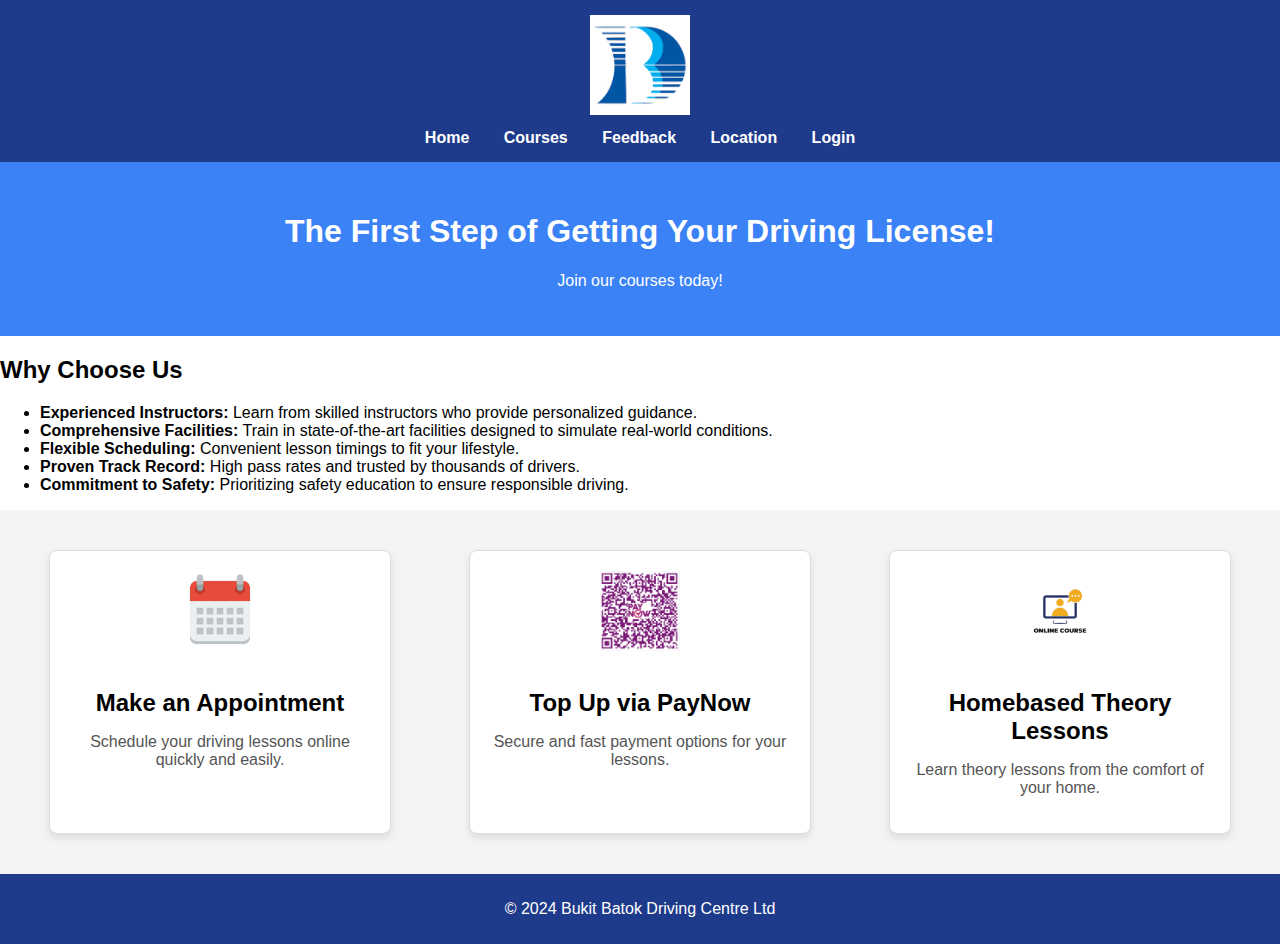
<file: index.html>
<!DOCTYPE html>
<html lang="en">
<head>
    <meta charset="UTF-8">
    <meta name="viewport" content="width=device-width, initial-scale=1.0">
    <title>Bukit Batok Driving Centre - Home</title>
    <link rel="stylesheet" href="css/styles.css">
</head>
<body>

    <header>
        <img src="images/logo.png" alt="Bukit Batok Driving Centre Logo" class="logo">
        <nav>
            <a href="index.html">Home</a>
            <a href="courses.html">Courses</a>
            <a href="feedback.html">Feedback</a>
            <a href="location.html">Location</a>
            <a href="login.html">Login</a>
        </nav>
    </header>
    

<section class="banner">
    <h1>The First Step of Getting Your Driving License!</h1>
    <p>Join our courses today!</p>
</section>

<section class="why-choose-us">
    <h2>Why Choose Us</h2>
    <ul>
        <li><strong>Experienced Instructors:</strong> Learn from skilled instructors who provide personalized guidance.</li>
        <li><strong>Comprehensive Facilities:</strong> Train in state-of-the-art facilities designed to simulate real-world conditions.</li>
        <li><strong>Flexible Scheduling:</strong> Convenient lesson timings to fit your lifestyle.</li>
        <li><strong>Proven Track Record:</strong> High pass rates and trusted by thousands of drivers.</li>
        <li><strong>Commitment to Safety:</strong> Prioritizing safety education to ensure responsible driving.</li>
    </ul>
</section>

<section class="features">
    <div class="feature-item">
        <img src="images/appointment.png" alt="Make an Appointment">
        <h3>Make an Appointment</h3>
        <p>Schedule your driving lessons online quickly and easily.</p>
    </div>
    <div class="feature-item">
        <img src="images/paynow.png" alt="Top Up PayNow">
        <h3>Top Up via PayNow</h3>
        <p>Secure and fast payment options for your lessons.</p>
    </div>
    <div class="feature-item">
        <img src="images/theory.png" alt="Homebased Theory Lessons">
        <h3>Homebased Theory Lessons</h3>
        <p>Learn theory lessons from the comfort of your home.</p>
    </div>
</section>


<footer>
    <p>&copy; 2024 Bukit Batok Driving Centre Ltd</p>
</footer>

<script src="js/script.js"></script>
</body>
</html>
</file>
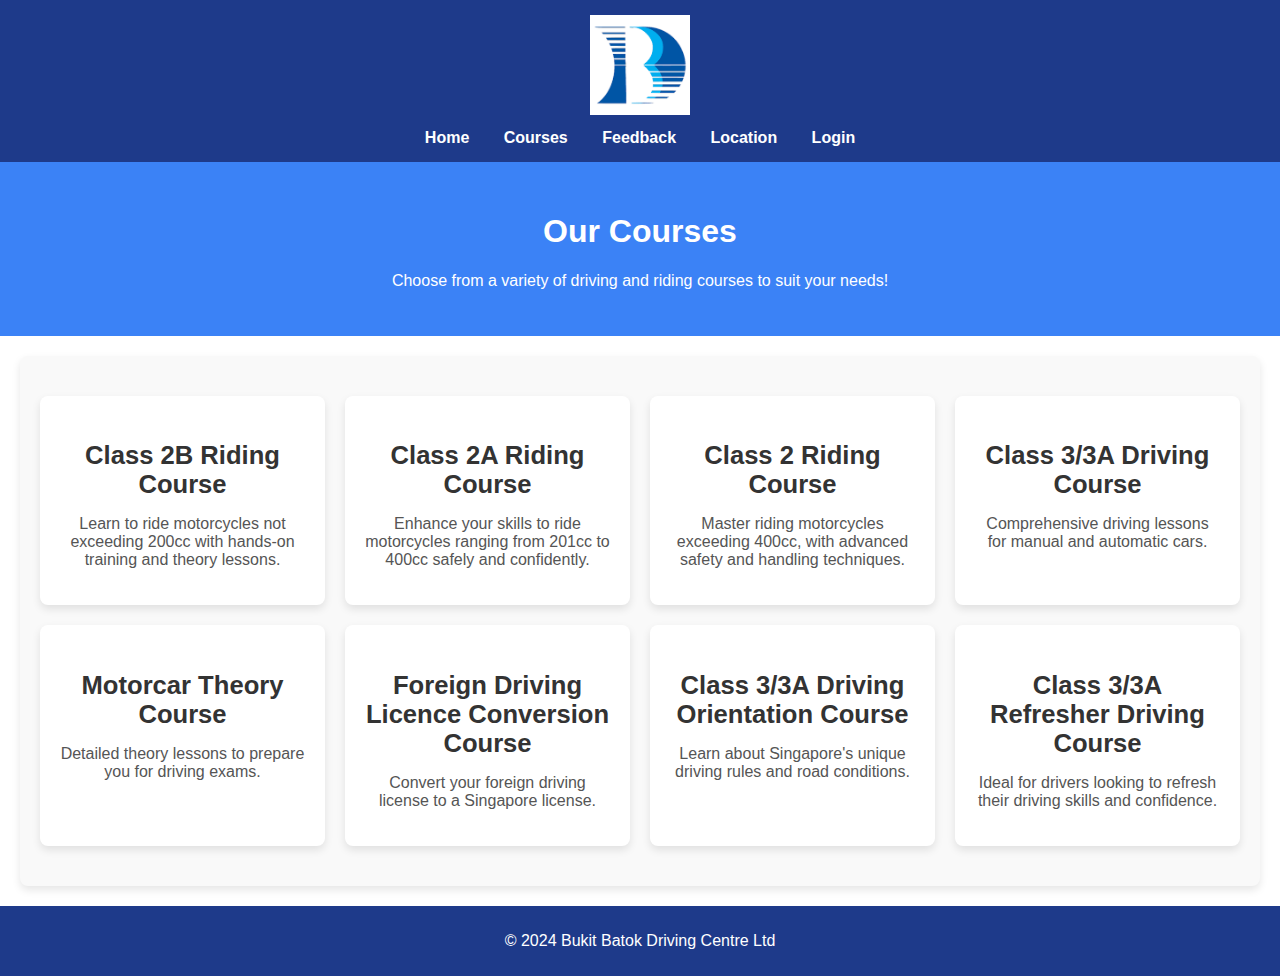
<file: courses.html>
<!DOCTYPE html>
<html lang="en">
<head>
    <meta charset="UTF-8">
    <meta name="viewport" content="width=device-width, initial-scale=1.0">
    <title>Courses - Bukit Batok Driving Centre</title>
    <link rel="stylesheet" href="css/styles.css">
</head>
<body>

<header>
    <img src="images/logo.png" alt="Bukit Batok Driving Centre Logo" class="logo">
    <nav>
        <a href="index.html">Home</a>
        <a href="courses.html">Courses</a>
        <a href="feedback.html">Feedback</a>
        <a href="location.html">Location</a>
        <a href="login.html">Login</a>
    </nav>
</header>

<section class="banner">
    <h1>Our Courses</h1>
    <p>Choose from a variety of driving and riding courses to suit your needs!</p>
</section>

<section class="courses-list">
    <div class="course-item">
        <h3>Class 2B Riding Course</h3>
        <p>Learn to ride motorcycles not exceeding 200cc with hands-on training and theory lessons.</p>
    </div>
    <div class="course-item">
        <h3>Class 2A Riding Course</h3>
        <p>Enhance your skills to ride motorcycles ranging from 201cc to 400cc safely and confidently.</p>
    </div>
    <div class="course-item">
        <h3>Class 2 Riding Course</h3>
        <p>Master riding motorcycles exceeding 400cc, with advanced safety and handling techniques.</p>
    </div>
    <div class="course-item">
        <h3>Class 3/3A Driving Course</h3>
        <p>Comprehensive driving lessons for manual and automatic cars.</p>
    </div>
    <div class="course-item">
        <h3>Motorcar Theory Course</h3>
        <p>Detailed theory lessons to prepare you for driving exams.</p>
    </div>
    <div class="course-item">
        <h3>Foreign Driving Licence Conversion Course</h3>
        <p>Convert your foreign driving license to a Singapore license.</p>
    </div>
    <div class="course-item">
        <h3>Class 3/3A Driving Orientation Course</h3>
        <p>Learn about Singapore's unique driving rules and road conditions.</p>
    </div>
    <div class="course-item">
        <h3>Class 3/3A Refresher Driving Course</h3>
        <p>Ideal for drivers looking to refresh their driving skills and confidence.</p>
    </div>
</section>

<footer>
    <p>&copy; 2024 Bukit Batok Driving Centre Ltd</p>
</footer>

</body>
</html>
</file>
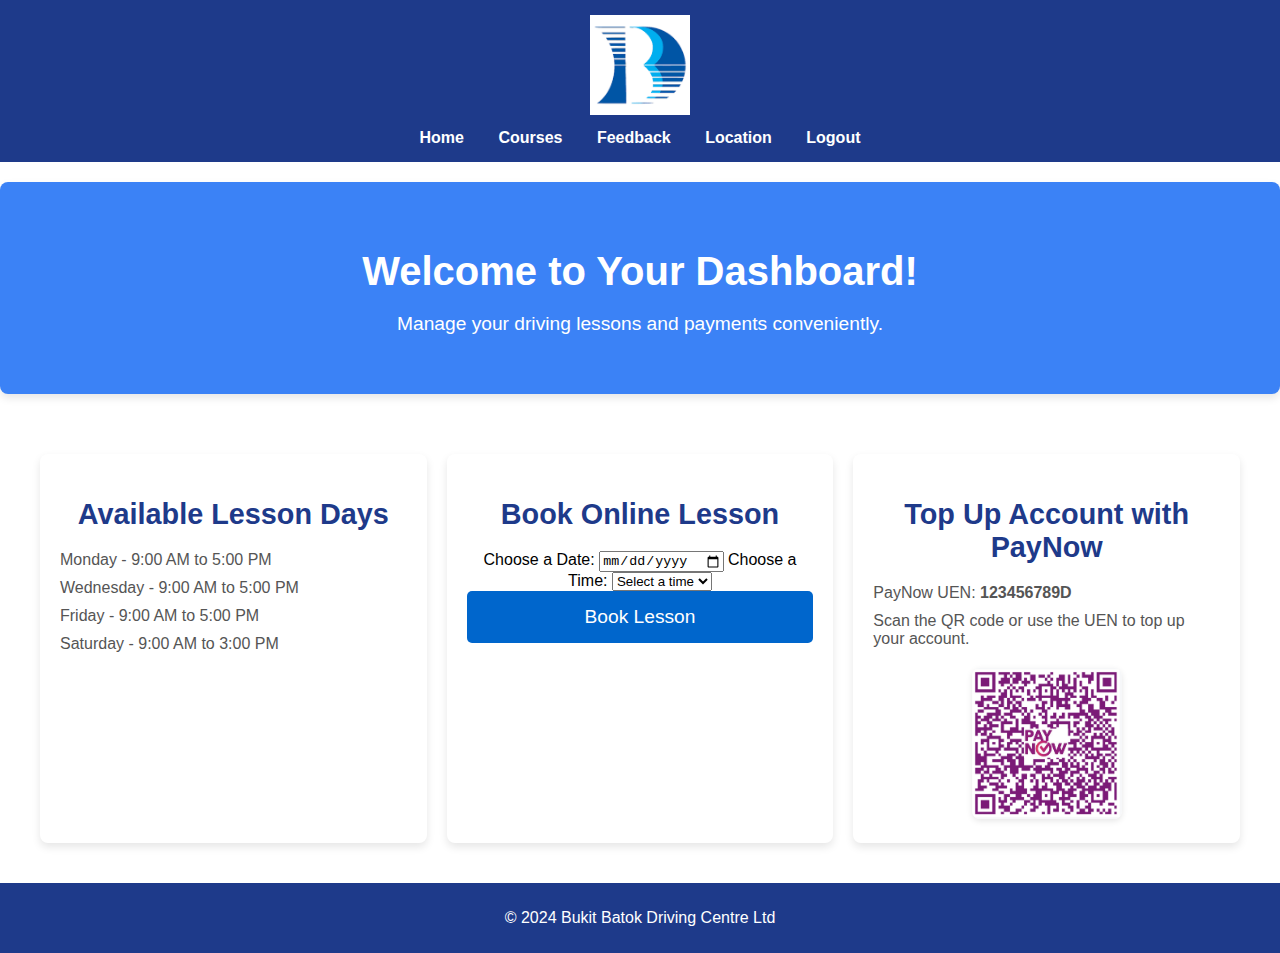
<file: dashboard.html>
<!DOCTYPE html>
<html lang="en">
<head>
    <meta charset="UTF-8">
    <meta name="viewport" content="width=device-width, initial-scale=1.0">
    <title>Dashboard - Bukit Batok Driving Centre</title>
    <link rel="stylesheet" href="css/styles.css">
</head>
<body class="flex-wrapper">

<header>
    <img src="images/logo.png" alt="Bukit Batok Driving Centre Logo" class="logo">
    <nav>
        <a href="index.html">Home</a>
        <a href="courses.html">Courses</a>
        <a href="feedback.html">Feedback</a>
        <a href="location.html">Location</a>
        <a href="login.html">Logout</a>
    </nav>
</header>

<main>
    <section class="dashboard-banner">
        <h1>Welcome to Your Dashboard!</h1>
        <p>Manage your driving lessons and payments conveniently.</p>
    </section>

    <section class="dashboard-grid">
        <div class="dashboard-card">
            <h2>Available Lesson Days</h2>
            <ul class="available-days">
                <li>Monday - 9:00 AM to 5:00 PM</li>
                <li>Wednesday - 9:00 AM to 5:00 PM</li>
                <li>Friday - 9:00 AM to 5:00 PM</li>
                <li>Saturday - 9:00 AM to 3:00 PM</li>
            </ul>
        </div>

        <div class="dashboard-card">
            <h2>Book Online Lesson</h2>
            <form id="online-lesson-form">
                <label for="lesson-date">Choose a Date:</label>
                <input type="date" id="lesson-date" name="lesson-date" required>

                <label for="lesson-time">Choose a Time:</label>
                <select id="lesson-time" name="lesson-time" required>
                    <option value="" disabled selected>Select a time</option>
                    <option value="9:00 AM">9:00 AM</option>
                    <option value="11:00 AM">11:00 AM</option>
                    <option value="1:00 PM">1:00 PM</option>
                    <option value="3:00 PM">3:00 PM</option>
                </select>

                <button type="submit">Book Lesson</button>
            </form>
            <div id="lesson-confirmation" class="confirmation-message" style="display: none; color: green; margin-top: 15px;">
                Your lesson has been successfully booked for <span id="booking-date"></span> at <span id="booking-time"></span>!
            </div>
        </div>

        <div class="dashboard-card">
            <h2>Top Up Account with PayNow</h2>
            <p>PayNow UEN: <strong>123456789D</strong></p>
            <p>Scan the QR code or use the UEN to top up your account.</p>
            <img src="images/paynow.png" alt="PayNow QR Code" class="paynow-qr">
        </div>
    </section>
</main>

<footer>
    <p>&copy; 2024 Bukit Batok Driving Centre Ltd</p>
</footer>

<script src="js/script.js"></script>
</body>
</html>
</file>
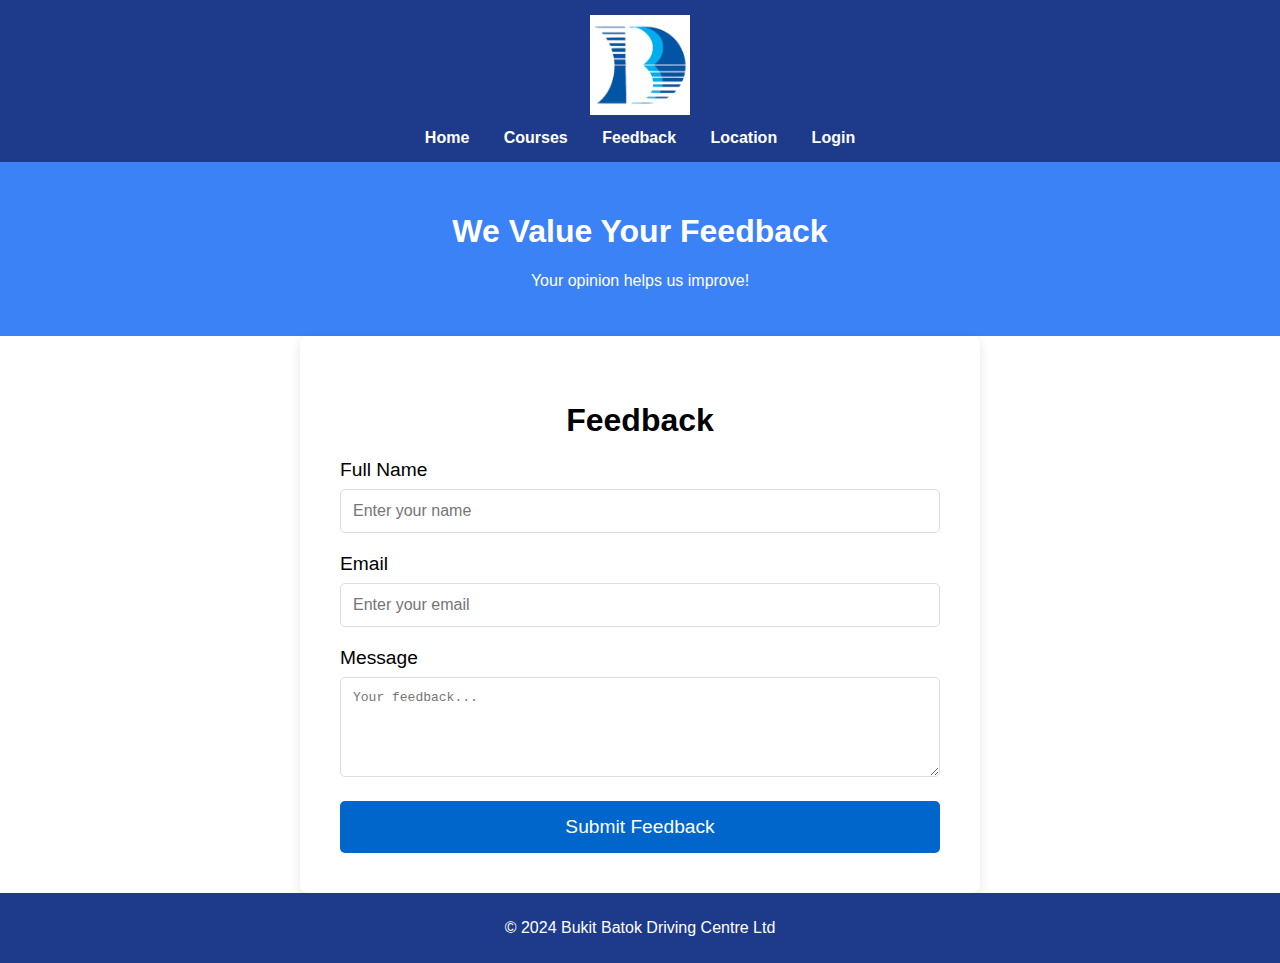
<file: feedback.html>
<!DOCTYPE html>
<html lang="en">
<head>
    <meta charset="UTF-8">
    <meta name="viewport" content="width=device-width, initial-scale=1.0">
    <title>Feedback - Bukit Batok Driving Centre</title>
    <link rel="stylesheet" href="css/styles.css">
</head>
<body>

<header>
    <img src="images/logo.png" alt="Bukit Batok Driving Centre Logo" class="logo">
    <nav>
        <a href="index.html">Home</a>
        <a href="courses.html">Courses</a>
        <a href="feedback.html">Feedback</a>
        <a href="location.html">Location</a>
        <a href="login.html">Login</a>
    </nav>
</header>

<section class="banner">
    <h1>We Value Your Feedback</h1>
    <p>Your opinion helps us improve!</p>
</section>

<section class="feedback-form">
    <h2>Feedback</h2>
    <form id="feedbackForm">
        <div class="form-group">
            <label for="name">Full Name</label>
            <input type="text" id="name" name="name" required placeholder="Enter your name">
        </div>

        <div class="form-group">
            <label for="email">Email</label>
            <input type="email" id="email" name="email" required placeholder="Enter your email">
        </div>

        <div class="form-group">
            <label for="message">Message</label>
            <textarea id="message" name="message" required placeholder="Your feedback..."></textarea>
        </div>

        <button type="submit">Submit Feedback</button>
    </form>

    <div id="successMessage" class="success-message" style="display:none;">
        <p>Your feedback has been successfully submitted! Thank you!</p>
    </div>
</section>

<footer>
    <p>&copy; 2024 Bukit Batok Driving Centre Ltd</p>
</footer>

<script src="js/script.js"></script>
</body>
</html>
</file>
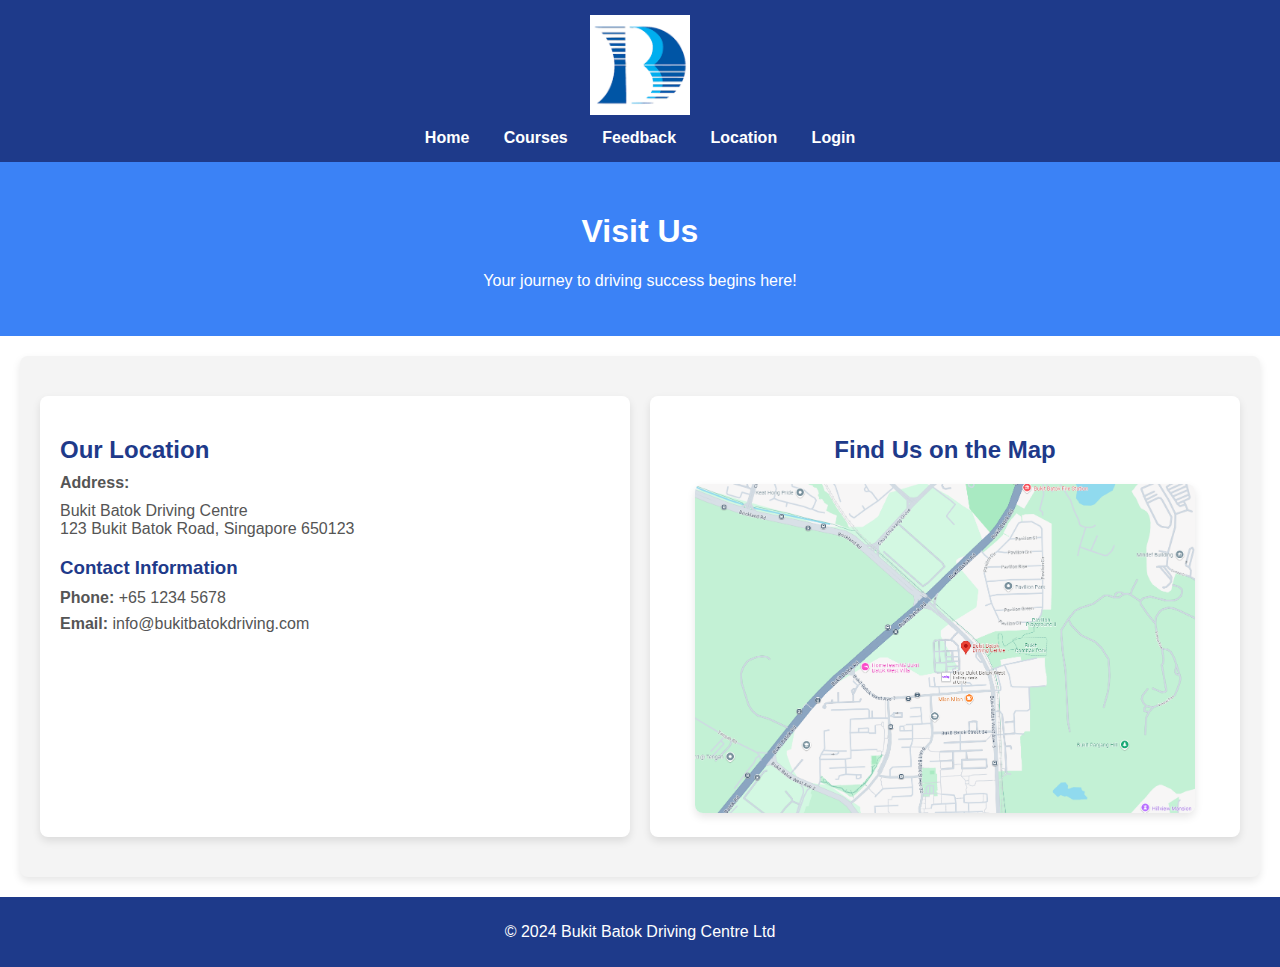
<file: location.html>
<!DOCTYPE html>
<html lang="en">
<head>
    <meta charset="UTF-8">
    <meta name="viewport" content="width=device-width, initial-scale=1.0">
    <title>Location - Bukit Batok Driving Centre</title>
    <link rel="stylesheet" href="css/styles.css">
</head>
<body>

<header>
    <img src="images/logo.png" alt="Bukit Batok Driving Centre Logo" class="logo">
    <nav>
        <a href="index.html">Home</a>
        <a href="courses.html">Courses</a>
        <a href="feedback.html">Feedback</a>
        <a href="location.html">Location</a>
        <a href="login.html">Login</a>
    </nav>
</header>

<section class="banner">
    <h1>Visit Us</h1>
    <p>Your journey to driving success begins here!</p>
</section>

<section class="location-container">
    <div class="location-details">
        <h2>Our Location</h2>
        <p><strong>Address:</strong></p>
        <p>Bukit Batok Driving Centre<br>
        123 Bukit Batok Road, Singapore 650123</p>

        <h3>Contact Information</h3>
        <ul>
            <li><strong>Phone:</strong> +65 1234 5678</li>
            <li><strong>Email:</strong> info@bukitbatokdriving.com</li>
        </ul>
    </div>

    <div class="map-container">
        <h2>Find Us on the Map</h2>
        <img src="images/bbdc.png" alt="Bukit Batok Driving Centre Map" class="map-image">
    </div>
</section>

<footer>
    <p>&copy; 2024 Bukit Batok Driving Centre Ltd</p>
</footer>

</body>
</html>
</file>
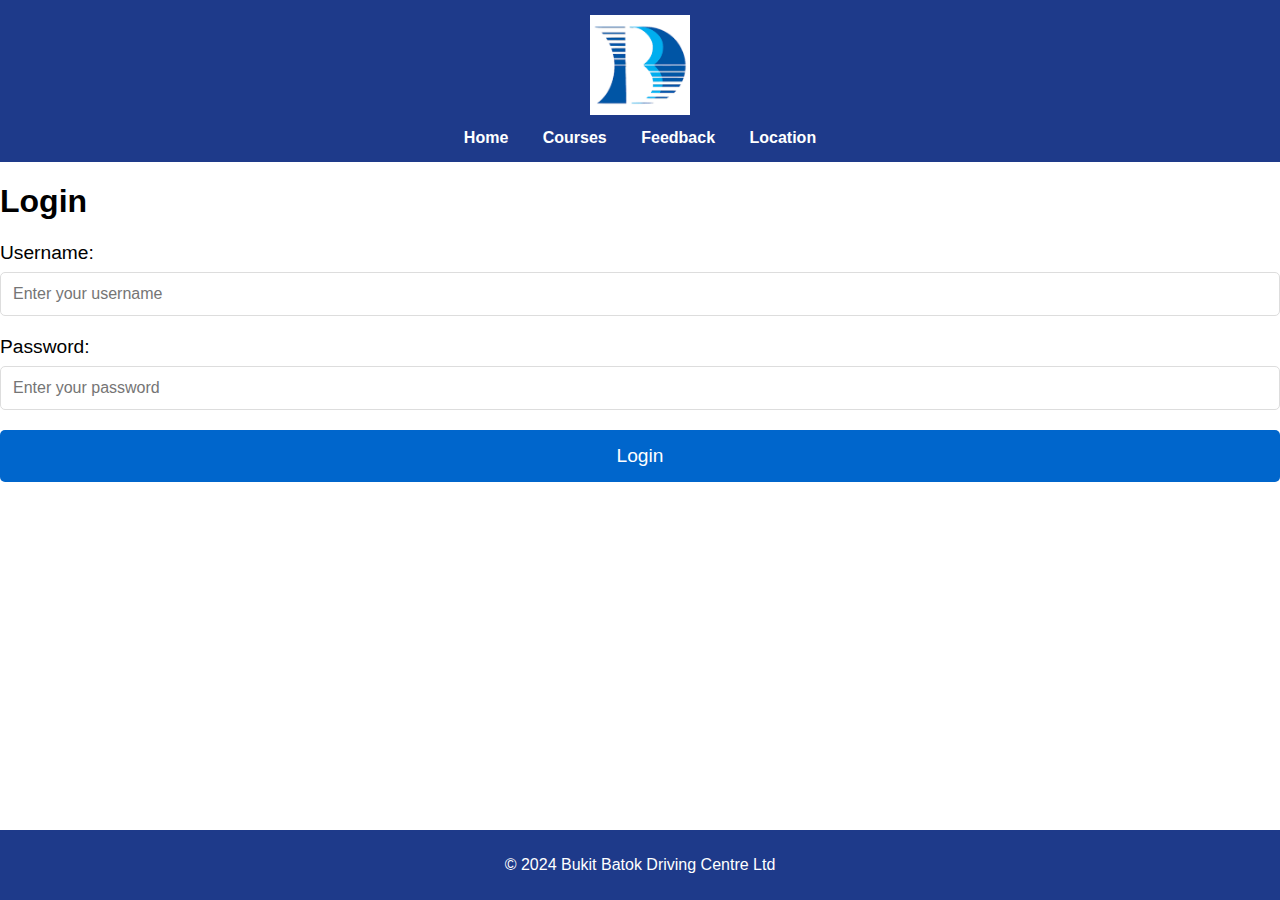
<file: login.html>
<!DOCTYPE html>
<html lang="en">
<head>
    <meta charset="UTF-8">
    <meta name="viewport" content="width=device-width, initial-scale=1.0">
    <title>Login - Bukit Batok Driving Centre</title>
    <link rel="stylesheet" href="css/styles.css">
</head>
<body class="flex-wrapper">

<header>
    <img src="images/logo.png" alt="Bukit Batok Driving Centre Logo" class="logo">
    <nav>
        <a href="index.html">Home</a>
        <a href="courses.html">Courses</a>
        <a href="feedback.html">Feedback</a>
        <a href="location.html">Location</a>
    </nav>
</header>

<main class="login-section">
    <div class="login-container">
        <h1>Login</h1>
        <form id="loginForm">
            <div class="form-group">
                <label for="username">Username:</label>
                <input type="text" id="username" name="username" placeholder="Enter your username" required>
            </div>
            <div class="form-group">
                <label for="password">Password:</label>
                <input type="password" id="password" name="password" placeholder="Enter your password" required>
            </div>
            <button type="submit" class="login-button">Login</button>
            <p id="error-message" style="color: red; display: none;">Invalid username or password.</p>
        </form>
    </div>
</main>

<footer>
    <p>&copy; 2024 Bukit Batok Driving Centre Ltd</p>
</footer>

<script src="js/script.js"></script>
</body>
</html>
</file>
<file: css/styles.css>
body {
    font-family: Arial, sans-serif;
    margin: 0;
    padding: 0;
    box-sizing: border-box;
}

header {
    background-color: #1e3a8a;
    color: white;
    padding: 15px;
    text-align: center;
}

header .logo {
    max-width: 100px;
    height: auto;
}

nav {
    margin-top: 10px;
}

nav a {
    margin: 0 15px;
    text-decoration: none;
    color: white;
    font-weight: bold;
}

.banner {
    background-color: #3b82f6;
    color: white;
    padding: 30px 15px;
    text-align: center;
}

.features {
    display: flex;
    justify-content: space-around;
    align-items: stretch;
    gap: 20px;
    padding: 40px 20px;
    background-color: #f4f4f4;
}

.feature-item {
    text-align: center;
    max-width: 300px;
    background-color: #ffffff;
    border: 1px solid #ddd;
    border-radius: 8px;
    padding: 20px;
    box-shadow: 0 4px 8px rgba(0, 0, 0, 0.1);
    transition: transform 0.3s ease, box-shadow 0.3s ease;
}

.feature-item img {
    width: 80px;
    height: 80px;
    margin-bottom: 10px;
}

.feature-item h3 {
    font-size: 1.5em;
    margin-bottom: 10px;
}

.feature-item p {
    font-size: 1em;
    color: #555;
}

.feature-item:hover {
    transform: translateY(-5px);
    box-shadow: 0 8px 16px rgba(0, 0, 0, 0.2);
}

/* Courses Section */
.courses-list {
    display: grid;
    grid-template-columns: repeat(auto-fit, minmax(250px, 1fr));
    gap: 20px;
    padding: 40px 20px;
    background-color: #f9f9f9;
    border-radius: 8px;
    max-width: 1200px;
    margin: 20px auto;
    box-shadow: 0 4px 8px rgba(0, 0, 0, 0.1);
}

.course-item {
    background-color: #ffffff;
    padding: 20px;
    border-radius: 8px;
    box-shadow: 0 4px 8px rgba(0, 0, 0, 0.1);
    text-align: center;
    transition: transform 0.3s ease, box-shadow 0.3s ease;
}

.course-item:hover {
    transform: translateY(-5px);
    box-shadow: 0 8px 16px rgba(0, 0, 0, 0.2);
}

.course-item h3 {
    font-size: 1.6rem;
    margin-bottom: 10px;
    color: #333;
}

.course-item p {
    font-size: 1rem;
    color: #555;
}

.feedback-form {
    max-width: 600px;
    margin: 0 auto;
    padding: 40px;
    background-color: #fff;
    border-radius: 8px;
    box-shadow: 0 4px 12px rgba(0, 0, 0, 0.1);
}

.feedback-form h2 {
    text-align: center;
    margin-bottom: 20px;
    font-size: 2em;
}

.form-group {
    margin-bottom: 20px;
}

.form-group label {
    display: block;
    font-size: 1.2em;
    margin-bottom: 8px;
}

.form-group input,
.form-group textarea {
    width: 100%;
    padding: 12px;
    font-size: 1em;
    border: 1px solid #ddd;
    border-radius: 5px;
    box-sizing: border-box;
}

.form-group textarea {
    resize: vertical;
    min-height: 100px;
}
button {
    display: block;
    width: 100%;
    padding: 15px;
    font-size: 1.2em;
    color: white;
    background-color: #0066cc;
    border: none;
    border-radius: 5px;
    cursor: pointer;
    transition: background-color 0.3s ease;
}

button:hover {
    background-color: #0057a2;
}

.success-message {
    background-color: #e0f7e0;
    border: 1px solid #d0e8d0;
    padding: 15px;
    text-align: center;
    font-size: 1.2em;
    color: #2e7d32;
    border-radius: 8px;
}

footer {
    background-color: #1e3a8a;
    color: white;
    text-align: center;
    padding: 10px;
}
@media (max-width: 768px) {
    .features {
        flex-direction: column;
        align-items: center;
    }

    .courses-list {
        grid-template-columns: 1fr;
        padding: 10px;
    }

    nav a {
        font-size: 0.9rem;
        margin: 0 10px;
    }

    footer {
        padding: 10px;
    }
}

.location-container {
    display: flex;
    flex-wrap: wrap;
    gap: 20px;
    justify-content: space-between;
    padding: 40px 20px;
    background-color: #f4f4f4;
    border-radius: 8px;
    max-width: 1200px;
    margin: 20px auto;
    box-shadow: 0 4px 8px rgba(0, 0, 0, 0.1);
}

.location-details {
    flex: 1 1 45%;
    background-color: #ffffff;
    padding: 20px;
    border-radius: 8px;
    box-shadow: 0 4px 8px rgba(0, 0, 0, 0.1);
}

.location-details h2, .location-details h3 {
    margin-bottom: 10px;
    color: #1e3a8a;
}

.location-details p, .location-details ul {
    margin: 10px 0;
    font-size: 1rem;
    color: #555;
}

.location-details ul {
    list-style: none;
    padding: 0;
}

.location-details ul li {
    margin-bottom: 8px;
}

.map-container {
    flex: 1 1 45%;
    background-color: #ffffff;
    padding: 20px;
    border-radius: 8px;
    text-align: center;
    box-shadow: 0 4px 8px rgba(0, 0, 0, 0.1);
}

.map-container h2 {
    margin-bottom: 20px;
    color: #1e3a8a;
}

.map-image {
    width: 100%;
    max-width: 500px;
    height: auto;
    border-radius: 8px;
    box-shadow: 0 4px 8px rgba(0, 0, 0, 0.1);
}
    /* Flex Wrapper for Full-Height Layout */
body.flex-wrapper {
    display: flex;
    flex-direction: column;
    min-height: 100vh;
    margin: 0;
}

main {
    flex: 1; /* Push the footer to the bottom */
}
footer {
    background-color: #1e3a8a;
    color: white;
    text-align: center;
    padding: 10px;
    margin-top: auto;
}

.dashboard-banner {
    background-color: #3b82f6;
    color: white;
    text-align: center;
    padding: 40px 20px;
    border-radius: 8px;
    margin: 20px auto;
    box-shadow: 0 4px 8px rgba(0, 0, 0, 0.1);
}

.dashboard-banner h1 {
    font-size: 2.5em;
    margin-bottom: 10px;
}

.dashboard-banner p {
    font-size: 1.2em;
}

.dashboard-grid {
    display: grid;
    grid-template-columns: repeat(auto-fit, minmax(300px, 1fr));
    gap: 20px;
    padding: 40px 20px;
    max-width: 1200px;
    margin: 0 auto;
}

.dashboard-card {
    background-color: #ffffff;
    border-radius: 8px;
    box-shadow: 0 4px 8px rgba(0, 0, 0, 0.1);
    padding: 20px;
    text-align: center;
    transition: transform 0.3s ease, box-shadow 0.3s ease;
}

.dashboard-card h2 {
    font-size: 1.8em;
    margin-bottom: 20px;
    color: #1e3a8a;
}

.dashboard-card p,
.dashboard-card ul {
    font-size: 1rem;
    color: #555;
    margin: 10px 0;
    text-align: left;
}

.dashboard-card ul {
    list-style: none;
    padding: 0;
}

.dashboard-card ul li {
    margin-bottom: 10px;
}

.dashboard-card img.paynow-qr {
    width: 150px;
    height: auto;
    margin-top: 10px;
    border-radius: 8px;
    box-shadow: 0 2px 6px rgba(0, 0, 0, 0.1);
}

.dashboard-card:hover {
    transform: translateY(-5px);
    box-shadow: 0 8px 16px rgba(0, 0, 0, 0.2);
}

@media (max-width: 768px) {
    .dashboard-banner h1 {
        font-size: 2em;
    }

    .dashboard-banner p {
        font-size: 1em;
    }

    .dashboard-card h2 {
        font-size: 1.5em;
    }

    .dashboard-card p {
        font-size: 0.9em;
    }
}
</file>
